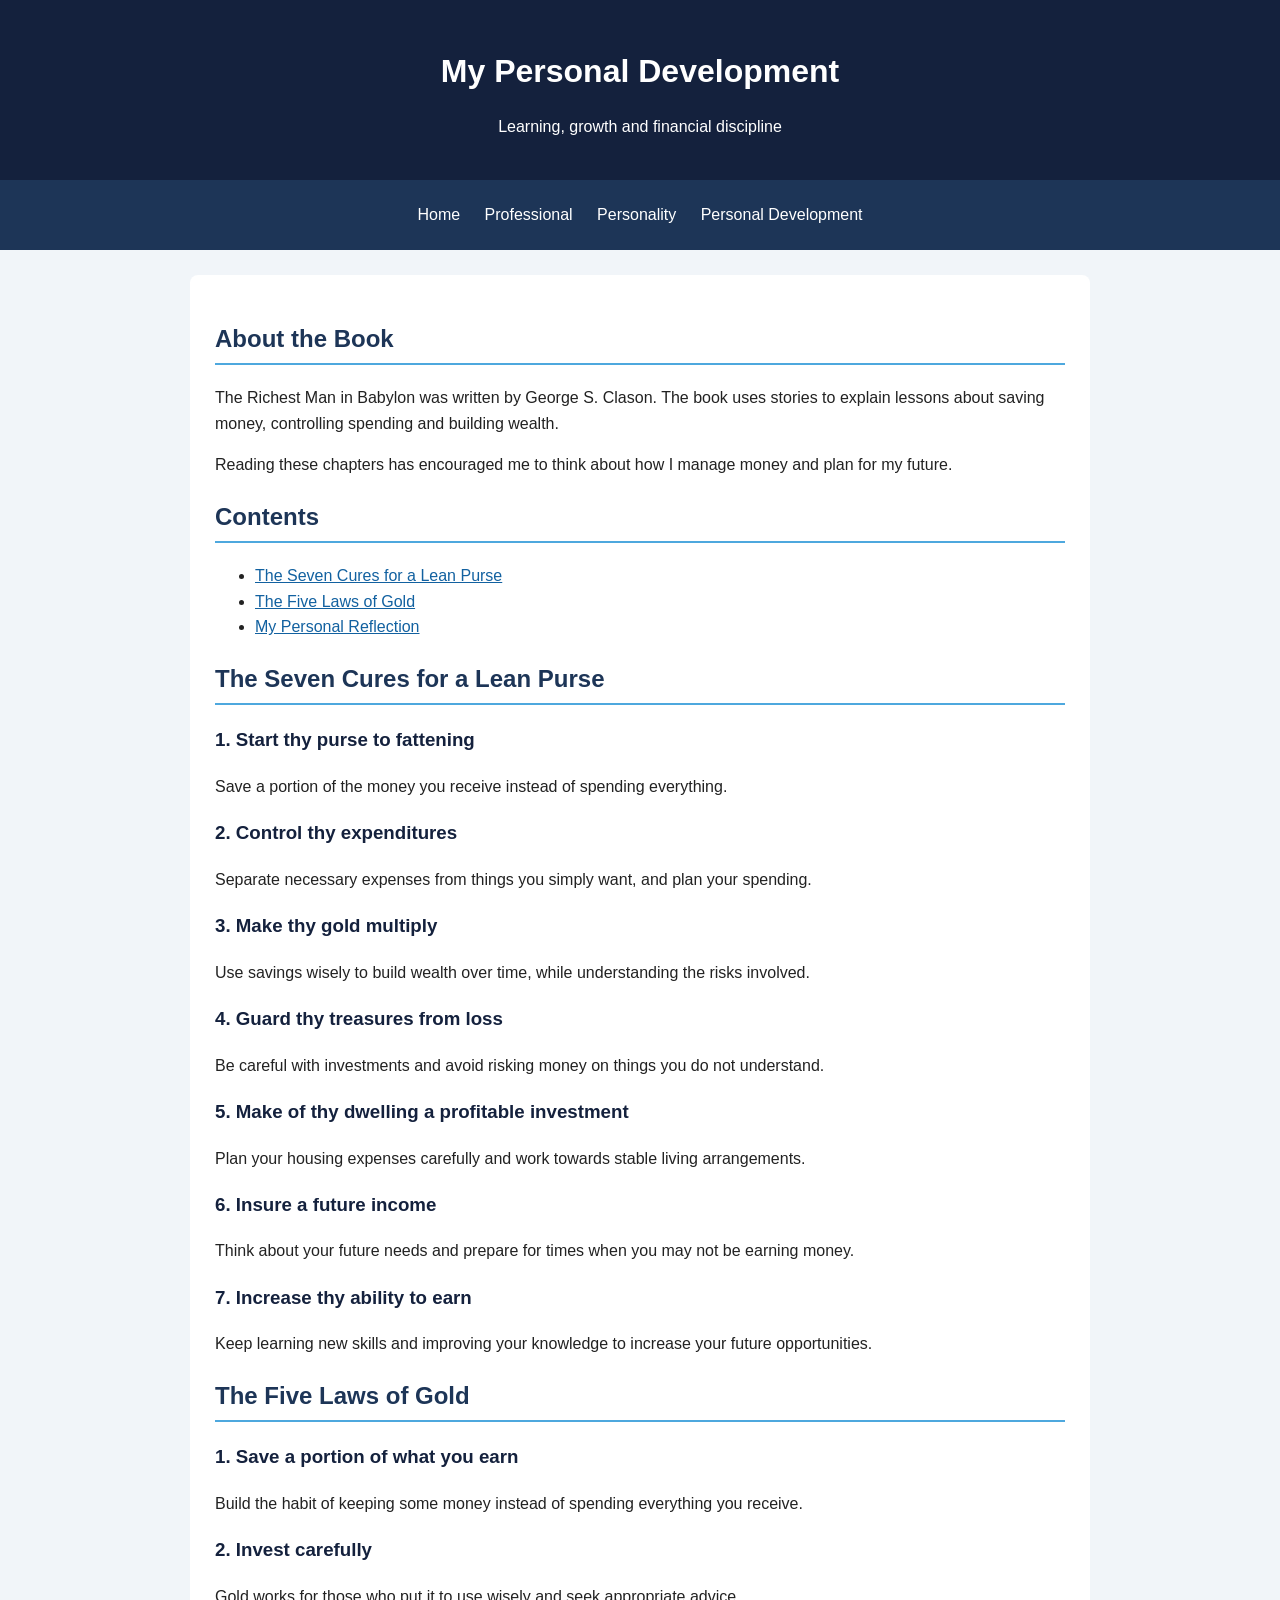
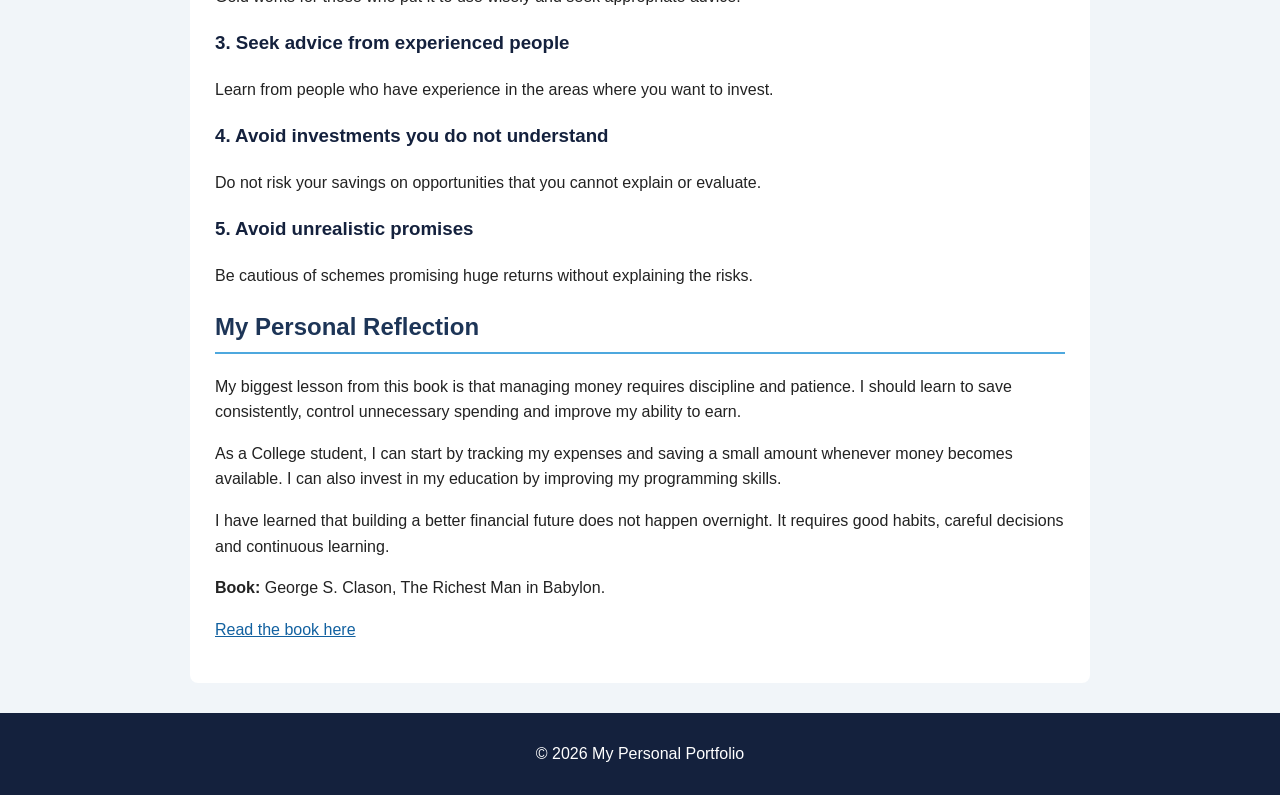
<file: Personal-development.html>
<!DOCTYPE html>
<html lang="en">
<head>
    <meta charset="UTF-8">
    <meta name="viewport" content="width=device-width, initial-scale=1.0">
    <title>Personal Development | My Portfolio</title>
    <link rel="stylesheet" href="../style.css">
</head>

<body>

    <header>
        <h1>My Personal Development</h1>
        <p>Learning, growth and financial discipline</p>
    </header>

    <nav>
        <a href="index.html">Home</a>
        <a href="professional.html">Professional</a>
        <a href="personality.html">Personality</a>
        <a href="personal-development.html">Personal Development</a>
    </nav>

    <main>
        <section class="content">
            <h2>About the Book</h2>

            <p>The Richest Man in Babylon was written by
            George S. Clason. The book uses stories to explain
            lessons about saving money, controlling spending
            and building wealth.</p>

            <p>Reading these chapters has encouraged me to think
            about how I manage money and plan for my future.</p>

            <h2>Contents</h2>
            <ul>
                <li><a href="#seven-cures">The Seven Cures for a Lean Purse</a></li>
                <li><a href="#five-laws">The Five Laws of Gold</a></li>
                <li><a href="#my-reflection">My Personal Reflection</a></li>
            </ul>

            <h2 id="seven-cures">The Seven Cures for a Lean Purse</h2>

            <h3>1. Start thy purse to fattening</h3>
            <p>Save a portion of the money you receive instead
            of spending everything.</p>

            <h3>2. Control thy expenditures</h3>
            <p>Separate necessary expenses from things you
            simply want, and plan your spending.</p>

            <h3>3. Make thy gold multiply</h3>
            <p>Use savings wisely to build wealth over time,
            while understanding the risks involved.</p>

            <h3>4. Guard thy treasures from loss</h3>
            <p>Be careful with investments and avoid risking
            money on things you do not understand.</p>

            <h3>5. Make of thy dwelling a profitable investment</h3>
            <p>Plan your housing expenses carefully and work
            towards stable living arrangements.</p>

            <h3>6. Insure a future income</h3>
            <p>Think about your future needs and prepare for
            times when you may not be earning money.</p>

            <h3>7. Increase thy ability to earn</h3>
            <p>Keep learning new skills and improving your
            knowledge to increase your future opportunities.</p>

            <h2 id="five-laws">The Five Laws of Gold</h2>

            <h3>1. Save a portion of what you earn</h3>
            <p>Build the habit of keeping some money instead
            of spending everything you receive.</p>

            <h3>2. Invest carefully</h3>
            <p>Gold works for those who put it to use wisely
            and seek appropriate advice.</p>

            <h3>3. Seek advice from experienced people</h3>
            <p>Learn from people who have experience in the
            areas where you want to invest.</p>

            <h3>4. Avoid investments you do not understand</h3>
            <p>Do not risk your savings on opportunities that
            you cannot explain or evaluate.</p>

            <h3>5. Avoid unrealistic promises</h3>
            <p>Be cautious of schemes promising huge returns
            without explaining the risks.</p>

            <h2 id="my-reflection">My Personal Reflection</h2>

            <p>My biggest lesson from this book is that managing
            money requires discipline and patience. I should
            learn to save consistently, control unnecessary
            spending and improve my ability to earn.</p>

            <p>As a College student, I can start by tracking
            my expenses and saving a small amount whenever
            money becomes available. I can also invest in my
            education by improving my programming skills.</p>

            <p>I have learned that building a better financial
            future does not happen overnight. It requires good
            habits, careful decisions and continuous learning.</p>

            <p><strong>Book:</strong> George S. Clason,
            The Richest Man in Babylon.</p>

            <p>
                <a href="https://icrrd.com/public/media/16-05-2021-070111The-RichestMan-in-Babylon.pdf"
                   target="_blank" rel="noopener noreferrer">
                    Read the book here
                </a>
            </p>
        </section>
    </main>

    <footer>
        <p>&copy; 2026 My Personal Portfolio</p>
    </footer>

</body>
</html>
</file>
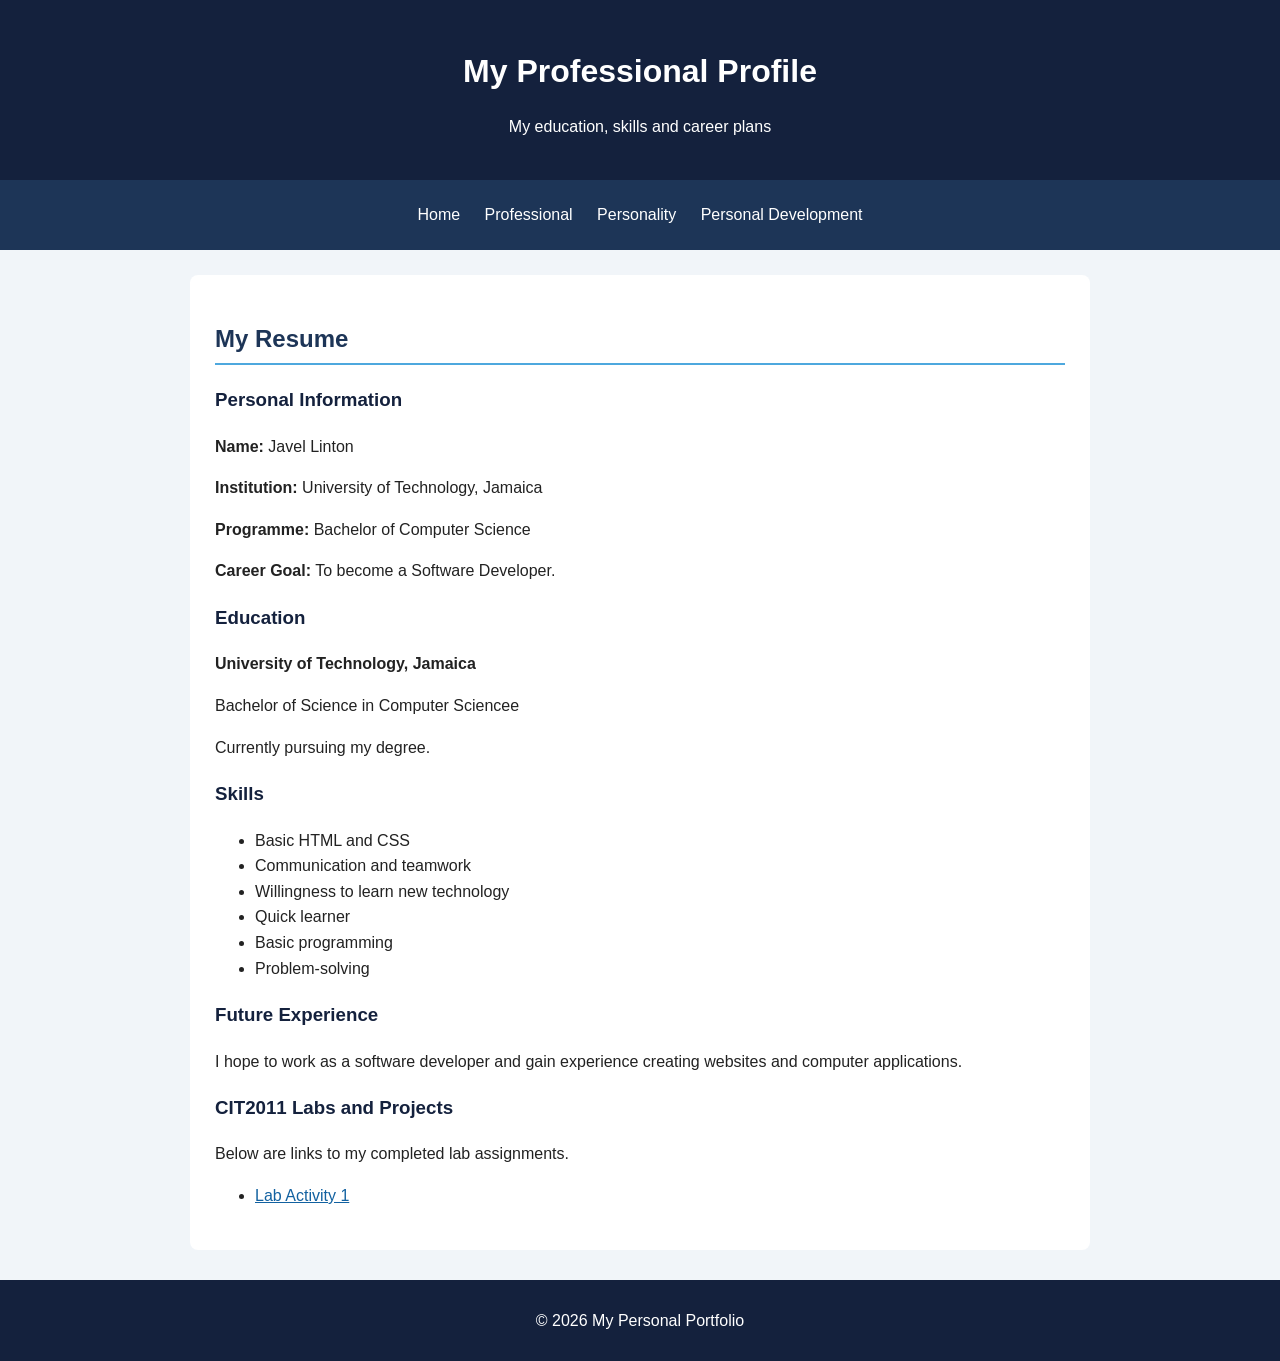
<file: Professional.html>
<!DOCTYPE html>
<html lang="en">
<head>
    <meta charset="UTF-8">
    <meta name="viewport" content="width=device-width, initial-scale=1.0">
    <title>Professional | My Portfolio</title>
    <link rel="stylesheet" href="../style.css">
</head>

<body>

    <header>
        <h1> My Professional Profile </h1>
        <p>My education, skills and career plans</p>
    </header>

    <nav>
        <a href="index.html">Home</a>
        <a href="Professional.html">Professional</a>
        <a href="personality.html">Personality</a>
        <a href="personal-development.html">Personal Development</a>
    </nav>

    <main>
        <section class="content">
            <h2> My Resume </h2>

            <h3>Personal Information</h3>
            <p><strong>Name:</strong> Javel Linton</p>
            <p><strong>Institution:</strong> University of Technology, Jamaica</p>
            <p><strong>Programme:</strong> Bachelor of Computer Science</p>
            <p><strong>Career Goal:</strong> To become a Software Developer.</p>

            <h3>Education</h3>
            <p><strong>University of Technology, Jamaica</strong></p>
            <p>Bachelor of Science in Computer Sciencee</p>
            <p>Currently pursuing my degree.</p>

            <h3>Skills</h3>
            <ul>
                <li>Basic HTML and CSS</li>
                <li>Communication and teamwork</li>
                <li>Willingness to learn new technology</li>
                <li>Quick learner</li>
                <li>Basic programming </li>
                <li>Problem-solving</li>


            </ul>

           

            <h3>Future Experience </h3>
            <p>I hope to work as a software developer and gain
            experience creating websites and computer applications.</p>

            <h3>CIT2011 Labs and Projects</h3>
            <p>Below are links to my completed lab assignments.</p>

            <ul>
                <li>
                    <a href="file:///C:/Users/haber/OneDrive/Desktop/Javel_Linton_2505276_Lab1/Index.html.html">
                        Lab Activity 1
                    </a>
                </li>
            </ul>

                               </section>
    </main>

    <footer>
        <p>&copy; 2026 My Personal Portfolio</p>
    </footer>

</body>
</html>
</file>
<file: style.css>
/* Basic colours and font for the whole website */
:root {
    --main-color: #14213d;
    --second-color: #1d3557;
    --accent-color: #4ea8de;
    --background-color: #f1f5f9;
    --text-color: #222222;
}

body {
    margin: 0;
    font-family: Arial, sans-serif;
    background-color: var(--background-color);
    color: var(--text-color);
    line-height: 1.6;
}

/* Website heading */
header {
    background-color: var(--main-color);
    color: white;
    text-align: center;
    padding: 25px;
}

header h1 {
    margin-bottom: 5px;
}

/* Navigation links */
nav {
    background-color: var(--second-color);
    text-align: center;
    padding: 12px;
}

nav a {
    color: white;
    text-decoration: none;
    margin: 10px;
    display: inline-block;
}

nav a:hover {
    color: var(--accent-color);
}

/* Main content area */
main {
    width: 90%;
    max-width: 900px;
    margin: 25px auto;
}

.content {
    background-color: white;
    padding: 25px;
    border-radius: 8px;
}

/* Headings */
h2 {
    color: var(--second-color);
    border-bottom: 2px solid var(--accent-color);
    padding-bottom: 5px;
}

h3 {
    color: var(--main-color);
}

/* Links inside the content */
.content a {
    color: #1261a0;
}

.content a:hover {
    color: #e76f51;
}

/* Student ID image */
.student-id {
    width: 220px;
    max-width: 100%;
    height: auto;
    border: 2px solid var(--second-color);
    border-radius: 5px;
}

/* Quote section */
blockquote {
    background-color: var(--background-color);
    border-left: 4px solid var(--accent-color);
    padding: 15px;
    margin-left: 0;
}

/* Bottom of each page */
footer {
    background-color: var(--main-color);
    color: white;
    text-align: center;
    padding: 12px;
    margin-top: 30px;
}

/* Layout for smaller screens */
@media screen and (max-width: 600px) {
    header {
        padding: 15px;
    }

    nav a {
        display: block;
        margin: 8px;
    }

    main {
        width: 95%;
    }

    .content {
        padding: 15px;
    }
}
</file>
